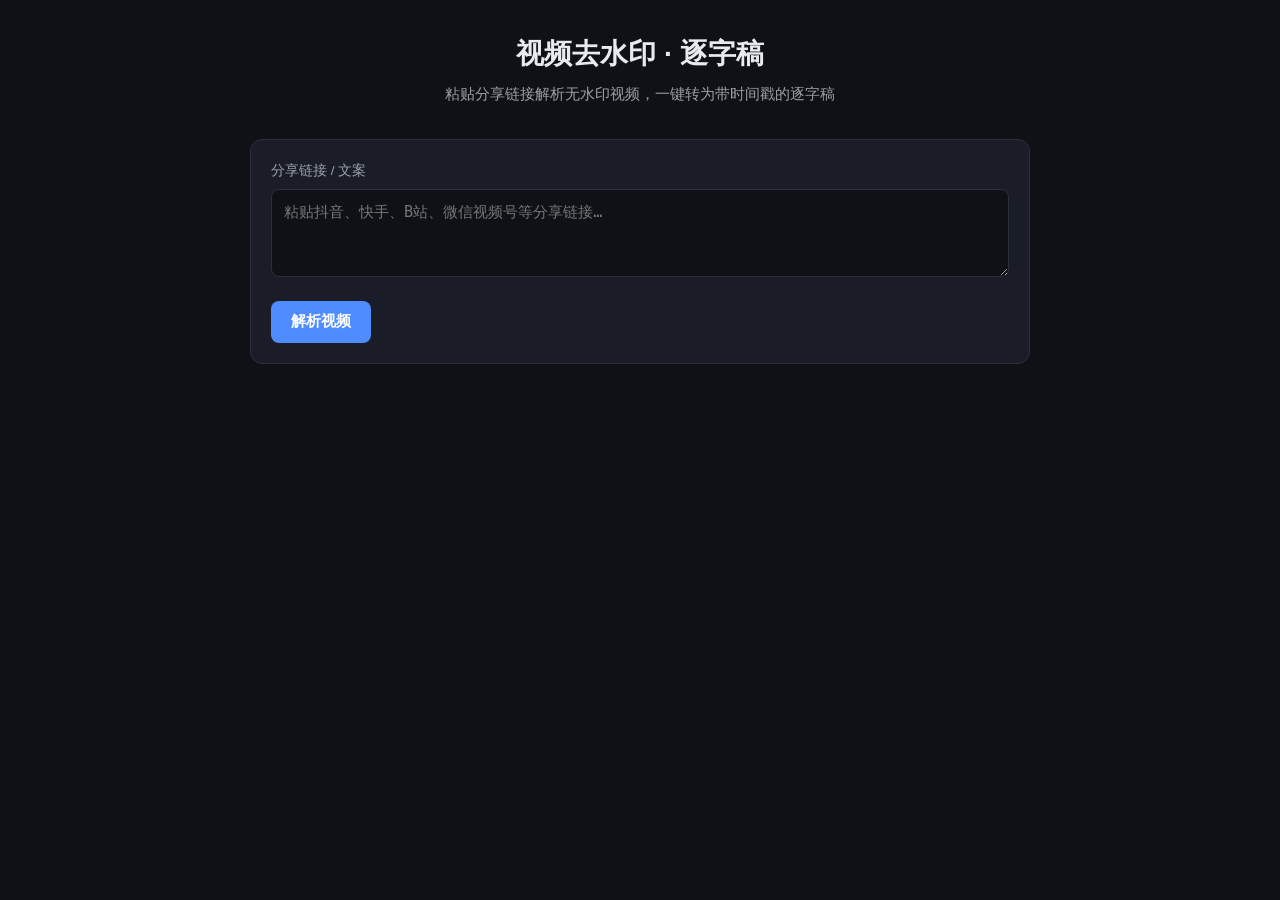
<file: video-parser/web/index.html>
<!DOCTYPE html>
<html lang="zh-CN">
<head>
  <meta charset="UTF-8" />
  <meta name="viewport" content="width=device-width, initial-scale=1.0" />
  <title>视频去水印 · 逐字稿</title>
  <style>
    :root {
      --bg: #0f1117;
      --surface: #1a1d27;
      --border: #2a2f3d;
      --text: #e8eaed;
      --muted: #9aa0a6;
      --accent: #4f8cff;
      --accent-hover: #3a7aef;
      --success: #34a853;
      --error: #ea4335;
      --timestamp: #fbbc04;
    }
    * { box-sizing: border-box; margin: 0; padding: 0; }
    body {
      font-family: -apple-system, BlinkMacSystemFont, "Segoe UI", Roboto, "PingFang SC", "Microsoft YaHei", sans-serif;
      background: var(--bg);
      color: var(--text);
      min-height: 100vh;
      line-height: 1.6;
    }
    .container { max-width: 820px; margin: 0 auto; padding: 2rem 1.25rem 4rem; }
    header { text-align: center; margin-bottom: 2rem; }
    header h1 { font-size: 1.75rem; font-weight: 700; margin-bottom: 0.35rem; }
    header p { color: var(--muted); font-size: 0.95rem; }
    .card {
      background: var(--surface);
      border: 1px solid var(--border);
      border-radius: 12px;
      padding: 1.25rem;
      margin-bottom: 1.25rem;
    }
    label { display: block; font-size: 0.85rem; color: var(--muted); margin-bottom: 0.5rem; }
    textarea {
      width: 100%;
      min-height: 88px;
      background: var(--bg);
      border: 1px solid var(--border);
      border-radius: 8px;
      color: var(--text);
      padding: 0.75rem;
      font-size: 0.95rem;
      resize: vertical;
      outline: none;
    }
    textarea:focus { border-color: var(--accent); }
    .actions { display: flex; gap: 0.75rem; margin-top: 1rem; flex-wrap: wrap; }
    button {
      border: none;
      border-radius: 8px;
      padding: 0.65rem 1.25rem;
      font-size: 0.95rem;
      font-weight: 600;
      cursor: pointer;
      transition: background 0.15s, opacity 0.15s;
    }
    button:disabled { opacity: 0.5; cursor: not-allowed; }
    .btn-primary { background: var(--accent); color: #fff; }
    .btn-primary:hover:not(:disabled) { background: var(--accent-hover); }
    .btn-secondary { background: #2a3142; color: var(--text); }
    .btn-secondary:hover:not(:disabled) { background: #353d52; }
    .btn-transcript {
      background: linear-gradient(135deg, #7c4dff, #448aff);
      color: #fff;
    }
    .btn-transcript:hover:not(:disabled) { filter: brightness(1.08); }
    .result-meta { display: grid; gap: 0.35rem; font-size: 0.9rem; }
    .result-meta span { color: var(--muted); }
    .result-meta strong { color: var(--text); font-weight: 500; }
    .badge {
      display: inline-block;
      padding: 0.15rem 0.55rem;
      border-radius: 999px;
      font-size: 0.75rem;
      font-weight: 600;
    }
    .badge-ok { background: rgba(52,168,83,0.15); color: var(--success); }
    .badge-err { background: rgba(234,67,53,0.15); color: var(--error); }
    .badge-run { background: rgba(79,140,255,0.15); color: var(--accent); }
    .hidden { display: none !important; }
    .transcript-list { margin-top: 1rem; max-height: 480px; overflow-y: auto; }
    .segment {
      display: flex;
      gap: 0.75rem;
      padding: 0.65rem 0;
      border-bottom: 1px solid var(--border);
      align-items: flex-start;
    }
    .segment:last-child { border-bottom: none; }
    .segment-time {
      flex-shrink: 0;
      font-family: "SF Mono", Consolas, monospace;
      font-size: 0.8rem;
      color: var(--timestamp);
      min-width: 130px;
    }
    .segment-text { flex: 1; font-size: 0.95rem; }
    .full-text {
      margin-top: 1rem;
      padding: 0.85rem;
      background: var(--bg);
      border-radius: 8px;
      font-size: 0.92rem;
      white-space: pre-wrap;
      word-break: break-word;
    }
    .progress {
      display: flex;
      align-items: center;
      gap: 0.6rem;
      color: var(--muted);
      font-size: 0.88rem;
      margin-top: 0.75rem;
    }
    .spinner {
      width: 16px; height: 16px;
      border: 2px solid var(--border);
      border-top-color: var(--accent);
      border-radius: 50%;
      animation: spin 0.8s linear infinite;
    }
    @keyframes spin { to { transform: rotate(360deg); } }
    .error-box {
      margin-top: 0.75rem;
      padding: 0.75rem;
      background: rgba(234,67,53,0.1);
      border: 1px solid rgba(234,67,53,0.3);
      border-radius: 8px;
      color: #ff8a80;
      font-size: 0.88rem;
    }
    .video-link {
      word-break: break-all;
      font-size: 0.82rem;
      color: var(--muted);
      margin-top: 0.5rem;
    }
  </style>
</head>
<body>
  <div class="container">
    <header>
      <h1>视频去水印 · 逐字稿</h1>
      <p>粘贴分享链接解析无水印视频，一键转为带时间戳的逐字稿</p>
    </header>

    <div class="card">
      <label for="input">分享链接 / 文案</label>
      <textarea id="input" placeholder="粘贴抖音、快手、B站、微信视频号等分享链接…"></textarea>
      <div class="actions">
        <button class="btn-primary" id="btnParse">解析视频</button>
      </div>
    </div>

    <div class="card hidden" id="parseResult">
      <div style="display:flex;justify-content:space-between;align-items:center;margin-bottom:0.75rem;">
        <h2 style="font-size:1.05rem;">解析结果</h2>
        <span class="badge badge-ok" id="parseBadge">成功</span>
      </div>
      <div class="result-meta" id="parseMeta"></div>
      <div class="video-link" id="videoUrlDisplay"></div>
      <div class="actions" style="margin-top:1rem;">
        <button class="btn-transcript hidden" id="btnTranscript">转为逐字稿</button>
      </div>
    </div>

    <div class="card hidden" id="transcriptResult">
      <div style="display:flex;justify-content:space-between;align-items:center;margin-bottom:0.75rem;">
        <h2 style="font-size:1.05rem;">逐字稿</h2>
        <span class="badge badge-run" id="transcriptBadge">识别中</span>
      </div>
      <div class="progress hidden" id="progress">
        <div class="spinner"></div>
        <span id="progressText">正在提交阿里云录音文件识别…</span>
      </div>
      <div class="error-box hidden" id="transcriptError"></div>
      <div class="transcript-list hidden" id="segmentList"></div>
      <div class="full-text hidden" id="fullText"></div>
    </div>
  </div>

  <script>
    const $ = (id) => document.getElementById(id);
    let currentVideoUrl = "";
    let pollTimer = null;

    $("btnParse").addEventListener("click", parseVideo);
    $("btnTranscript").addEventListener("click", startTranscript);
    $("input").addEventListener("keydown", (e) => {
      if (e.key === "Enter" && (e.ctrlKey || e.metaKey)) parseVideo();
    });

    async function parseVideo() {
      const text = $("input").value.trim();
      if (!text) return alert("请先粘贴链接");

      $("btnParse").disabled = true;
      $("btnParse").textContent = "解析中…";
      resetTranscript();

      try {
        const res = await fetch("/parse", {
          method: "POST",
          headers: { "Content-Type": "application/json" },
          body: JSON.stringify({ text }),
        });
        const data = await res.json();
        const result = Array.isArray(data) ? data[0] : data;
        showParseResult(result);
      } catch (err) {
        showParseResult({ success: false, error: err.message, platform: "未知" });
      } finally {
        $("btnParse").disabled = false;
        $("btnParse").textContent = "解析视频";
      }
    }

    function showParseResult(r) {
      $("parseResult").classList.remove("hidden");
      const ok = r.success;
      $("parseBadge").textContent = ok ? "成功" : "失败";
      $("parseBadge").className = "badge " + (ok ? "badge-ok" : "badge-err");

      $("parseMeta").innerHTML = ok
        ? `<div><span>平台 </span><strong>${esc(r.platform)}</strong></div>
           <div><span>标题 </span><strong>${esc(r.title || "—")}</strong></div>
           <div><span>作者 </span><strong>${esc(r.author || "—")}</strong></div>`
        : `<div class="error-box">${esc(r.error || "解析失败")}</div>`;

      currentVideoUrl = r.video_url || "";
      $("videoUrlDisplay").textContent = currentVideoUrl ? "视频地址：" + currentVideoUrl : "";

      const btn = $("btnTranscript");
      if (ok && currentVideoUrl) {
        btn.classList.remove("hidden");
      } else {
        btn.classList.add("hidden");
      }
    }

    function resetTranscript() {
      if (pollTimer) { clearInterval(pollTimer); pollTimer = null; }
      $("transcriptResult").classList.add("hidden");
      $("segmentList").innerHTML = "";
      $("segmentList").classList.add("hidden");
      $("fullText").classList.add("hidden");
      $("transcriptError").classList.add("hidden");
      $("progress").classList.add("hidden");
    }

    async function startTranscript() {
      if (!currentVideoUrl) return alert("无可用视频地址");
      resetTranscript();
      $("transcriptResult").classList.remove("hidden");
      $("progress").classList.remove("hidden");
      $("transcriptBadge").textContent = "识别中";
      $("transcriptBadge").className = "badge badge-run";
      $("btnTranscript").disabled = true;

      try {
        const res = await fetch("/transcribe", {
          method: "POST",
          headers: { "Content-Type": "application/json" },
          body: JSON.stringify({ video_url: currentVideoUrl }),
        });
        const data = await res.json();
        if (!data.success || !data.job_id) {
          throw new Error(data.error || "提交识别任务失败");
        }
        pollTranscript(data.job_id);
      } catch (err) {
        showTranscriptError(err.message);
        $("btnTranscript").disabled = false;
      }
    }

    function pollTranscript(jobId) {
      let attempts = 0;
      const maxAttempts = 720; // 约 1 小时

      pollTimer = setInterval(async () => {
        attempts++;
        if (attempts > maxAttempts) {
          clearInterval(pollTimer);
          showTranscriptError("识别超时，请稍后重试");
          $("btnTranscript").disabled = false;
          return;
        }

        try {
          const res = await fetch("/transcribe/" + jobId);
          const data = await res.json();
          const status = data.status;

          if (status === "RUNNING" || status === "QUEUEING") {
            $("progressText").textContent =
              status === "QUEUEING" ? "排队中…" : "阿里云识别中，请稍候…";
            return;
          }

          clearInterval(pollTimer);
          $("progress").classList.add("hidden");
          $("btnTranscript").disabled = false;

          const result = data.result || {};
          if (result.success) {
            showTranscript(result);
          } else {
            showTranscriptError(result.error || status || "识别失败");
          }
        } catch (err) {
          clearInterval(pollTimer);
          showTranscriptError(err.message);
          $("btnTranscript").disabled = false;
        }
      }, 5000);
    }

    function showTranscript(result) {
      $("transcriptBadge").textContent = "完成";
      $("transcriptBadge").className = "badge badge-ok";

      const segments = result.segments || [];
      if (segments.length) {
        $("segmentList").classList.remove("hidden");
        $("segmentList").innerHTML = segments.map((s) => `
          <div class="segment">
            <div class="segment-time">${esc(s.begin_time)} → ${esc(s.end_time)}</div>
            <div class="segment-text">${esc(s.text)}</div>
          </div>
        `).join("");
      }

      if (result.full_text) {
        $("fullText").classList.remove("hidden");
        $("fullText").textContent = result.full_text;
      } else if (!segments.length) {
        showTranscriptError("识别完成，但未检测到语音内容");
      }
    }

    function showTranscriptError(msg) {
      $("progress").classList.add("hidden");
      $("transcriptBadge").textContent = "失败";
      $("transcriptBadge").className = "badge badge-err";
      $("transcriptError").classList.remove("hidden");
      $("transcriptError").textContent = msg;
    }

    function esc(s) {
      const d = document.createElement("div");
      d.textContent = s ?? "";
      return d.innerHTML;
    }
  </script>
</body>
</html>
</file>
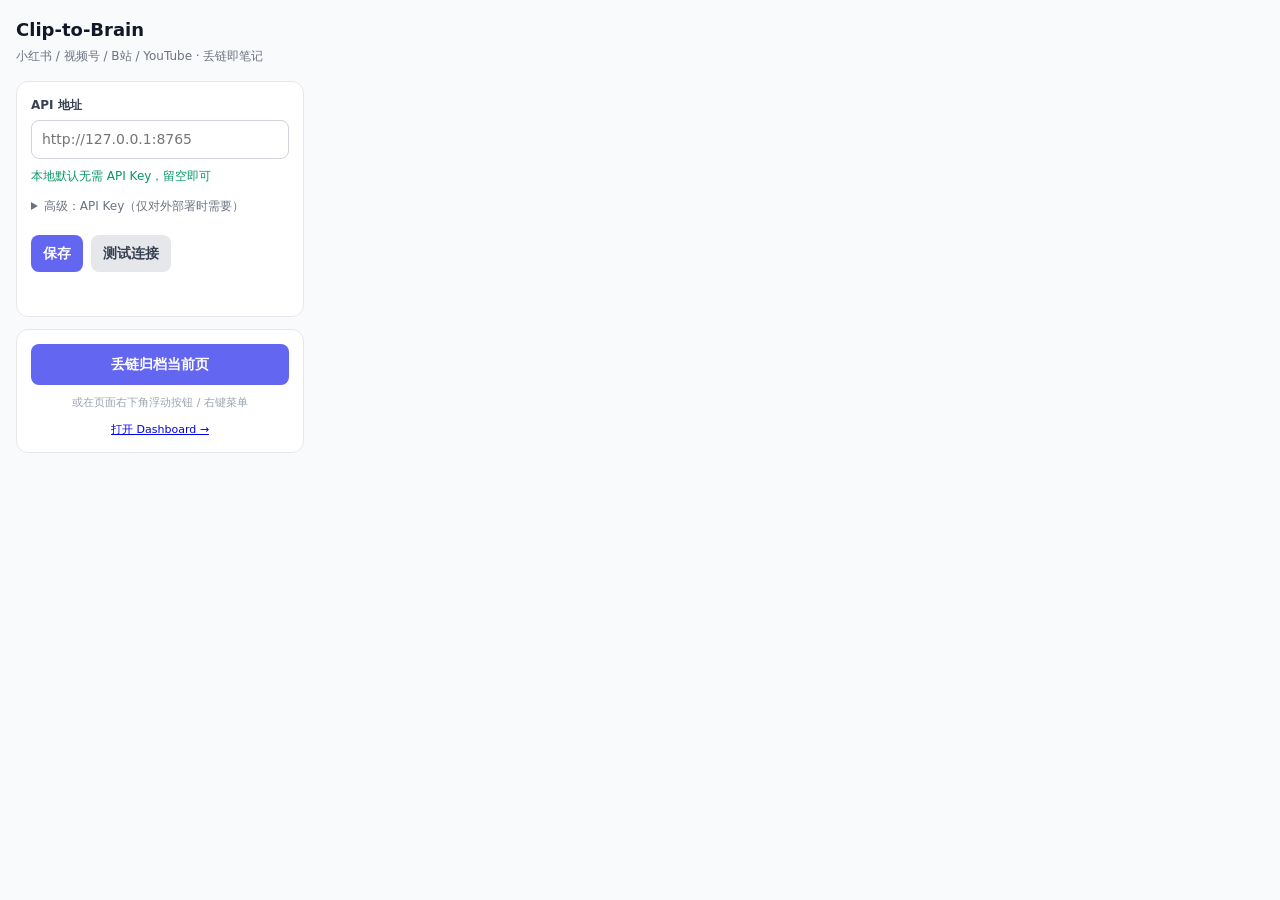
<file: browser-extension/popup.html>
<!DOCTYPE html>
<html lang="zh-CN">
  <head>
    <meta charset="UTF-8" />
    <meta name="viewport" content="width=device-width, initial-scale=1" />
    <title>YuYe 丢链归档</title>
    <link rel="stylesheet" href="popup.css" />
  </head>
  <body>
    <header>
      <h1>Clip-to-Brain</h1>
      <p class="sub">小红书 / 视频号 / B站 / YouTube · 丢链即笔记</p>
    </header>

    <section class="card">
      <label for="apiBase">API 地址</label>
      <input id="apiBase" type="url" placeholder="http://127.0.0.1:8765" />

      <p id="authHint" class="auth-hint">本地默认无需 API Key，留空即可</p>

      <details id="apiKeySection" class="api-key-section">
        <summary>高级：API Key（仅对外部署时需要）</summary>
        <input id="apiKey" type="password" placeholder="留空" autocomplete="off" />
      </details>

      <div class="actions">
        <button id="saveBtn" type="button">保存</button>
        <button id="testBtn" type="button" class="secondary">测试连接</button>
      </div>
      <p id="status" class="status" aria-live="polite"></p>
    </section>

    <section class="card">
      <button id="ingestBtn" type="button" class="primary full">丢链归档当前页</button>
      <p class="hint">或在页面右下角浮动按钮 / 右键菜单</p>
      <p class="hint"><a id="dashLink" href="#" target="_blank" rel="noopener">打开 Dashboard →</a></p>
    </section>

    <script src="popup.js"></script>
  </body>
</html>
</file>
<file: browser-extension/popup.css>
* {
  box-sizing: border-box;
}

body {
  width: 320px;
  margin: 0;
  padding: 16px;
  font: 14px/1.5 system-ui, -apple-system, "Segoe UI", sans-serif;
  color: #111827;
  background: #f9fafb;
}

header h1 {
  margin: 0 0 4px;
  font-size: 18px;
}

.sub {
  margin: 0 0 16px;
  color: #6b7280;
  font-size: 12px;
}

.card {
  background: #fff;
  border: 1px solid #e5e7eb;
  border-radius: 12px;
  padding: 14px;
  margin-bottom: 12px;
}

label {
  display: block;
  margin: 0 0 6px;
  font-size: 12px;
  font-weight: 600;
  color: #374151;
}

input {
  width: 100%;
  margin-bottom: 12px;
  padding: 8px 10px;
  border: 1px solid #d1d5db;
  border-radius: 8px;
  font: inherit;
}

.actions {
  display: flex;
  gap: 8px;
}

button {
  border: none;
  border-radius: 8px;
  padding: 8px 12px;
  font: inherit;
  font-weight: 600;
  cursor: pointer;
  background: #6366f1;
  color: #fff;
}

button.secondary {
  background: #e5e7eb;
  color: #374151;
}

button.primary.full {
  width: 100%;
  padding: 10px;
}

button:hover {
  filter: brightness(1.05);
}

.status {
  min-height: 20px;
  margin: 10px 0 0;
  font-size: 12px;
}

.status.ok {
  color: #059669;
}

.status.err {
  color: #dc2626;
}

.hint {
  margin: 10px 0 0;
  font-size: 11px;
  color: #9ca3af;
  text-align: center;
}

.auth-hint {
  margin: -4px 0 12px;
  font-size: 12px;
  color: #059669;
}

.auth-hint.need-key {
  color: #b45309;
}

.api-key-section {
  margin-bottom: 12px;
  font-size: 12px;
  color: #6b7280;
}

.api-key-section summary {
  cursor: pointer;
  margin-bottom: 8px;
  user-select: none;
}

.api-key-section input {
  margin-bottom: 0;
}
</file>
